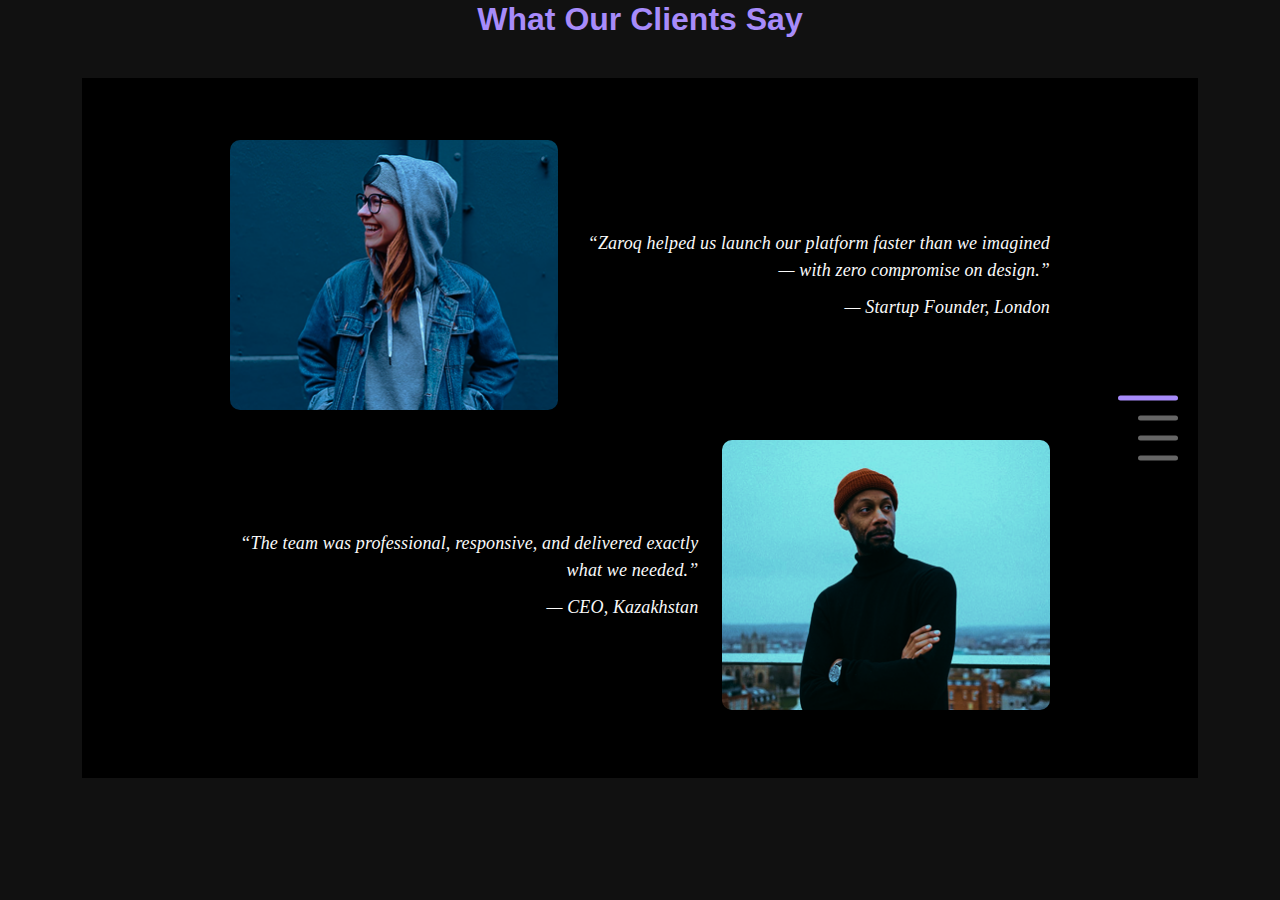
<file: test.html>
<!DOCTYPE html>
<html lang="en">

<head>
    <meta charset="UTF-8" />
    <meta name="viewport" content="width=device-width, initial-scale=1.0" />
    <title>Zaroq Testimonials Scroll Tabs</title>
    <link
        href="https://cdn.jsdelivr.net/npm/bootstrap@5.2.3/dist/css/bootstrap.min.css"
        rel="stylesheet" />

    <style>
        body {
            background-color: #111;
            color: #fff;
            font-family: 'Segoe UI', sans-serif;
        }

        .clients_section {
            display: flex;
            justify-content: center;
            align-items: center;
        }

        .clients_tabs_main {
            position: relative;
            min-height: calc(100vh - 200px);
            background-color: #000000;
        }

        .client_title {
            color: #a78bfa;
            margin-bottom: 40px;
            font-weight: 700;
            text-align: center;
        }

        .clients_card_body {
            text-align: center;
            max-width: 820px;
            margin: 30px auto;
            opacity: 0;
            transform: translateY(30px);
            transition: all 0.6s ease-in-out;
        }
        .clients_card_body .row{
            align-items: center;
        }
        .clients_card_body.visible {
            opacity: 1;
            transform: translateY(0);
        }
        .clients_card_img img {
            height: 270px;
            width: 100%;
            object-fit: cover;
            border-radius: 10px;
        }
        .clients_card_text{
            text-align: end;
        }
        .clients_card_text p {
            font-family: Verdana;
            font-weight: 400;
            font-style: italic;
            font-size: 18px;
            letter-spacing: 0.14px;
            text-align: right;
            vertical-align: middle;
            color: #FAFAFA;
            margin-bottom: 0;
        }
        .clients_card_text span {
            display: block;
            font-family: Verdana;
            font-weight: 400;
            font-style: italic;
            font-size: 18px;
            letter-spacing: 0.14px;
            text-align: right;
            color: #FAFAFA;
            margin-top: 10px;
        }
        .clients_tabs_main .tab-lines {
            display: flex;
            flex-direction: column;
            align-items: flex-end;
            justify-content: center;
            position: absolute;
            top: 50%;
            right: 20px;
            transform: translateY(-50%);
            gap: 15px;
            z-index: 10;
        }
        .clients_tabs_main .tab-lines .nav-link {
            width: 40px;
            height: 5px;
            background-color: #666;
            border-radius: 10px;
            transition: all 0.3s ease;
            padding: 0;
        }
        .clients_tabs_main .tab-lines .nav-link.active {
            background-color: #a78bfa;
            width: 60px;
        }
        .clients_tabs_main .tab-pane {
            min-height: 300px;
            padding: 2rem 0;
        }
    </style>
</head>

<body>

    <section class="clients_section" id="testimonials">
        <div class="container">
            <h2 class="client_title">What Our Clients Say</h2>
            <div class="clients_tabs_main">
                <!-- Tabs content -->
                <div class="tab-content">
                    <div class="tab-pane fade show active" id="tab1">
                        <div class="clients_card_body">
                            <div class="row">
                                <div class="col-lg-5 col-md-5 col-sm-12">
                                    <div class="clients_card_img">
                                        <img src="assets/img/cl1.png" alt="Client 1" />
                                    </div>
                                </div>
                                <div class="col-lg-7 col-md-7 col-sm-12">
                                    <div class="clients_card_text">
                                        <p>“Zaroq helped us launch our platform faster than we imagined — with zero compromise on design.” </p>
                                        <span>— Startup Founder, London</span>
                                    </div>
                                </div>
                            </div>
                        </div>
                        <div class="clients_card_body">
                            <div class="row">
                                <div class="col-lg-7 col-md-7 col-sm-12">
                                    <div class="clients_card_text">
                                        <p>“The team was professional, responsive, and delivered exactly what we needed.”</p>
                                        <span>— CEO, Kazakhstan</span>
                                    </div>
                                </div>
                                <div class="col-lg-5 col-md-5 col-sm-12">
                                    <div class="clients_card_img">
                                        <img src="assets/img/cl2.png" alt="Client 1" />
                                    </div>
                                </div>
                            </div>
                        </div>
                    </div>

                    <div class="tab-pane fade" id="tab2">
                        <div class="clients_card_body">
                            <div class="row">
                                <div class="col-lg-5 col-md-5 col-sm-12">
                                    <div class="clients_card_img">
                                        <img src="assets/img/cl1.png" alt="Client 1" />
                                    </div>
                                </div>
                                <div class="col-lg-7 col-md-7 col-sm-12">
                                    <div class="clients_card_text">
                                        <p>“Zaroq helped us launch our platform faster than we imagined — with zero compromise on design.” </p>
                                        <span>— Startup Founder, London</span>
                                    </div>
                                </div>
                            </div>
                        </div>
                        <div class="clients_card_body">
                            <div class="row">
                                <div class="col-lg-7 col-md-7 col-sm-12">
                                    <div class="clients_card_text">
                                        <p>“The team was professional, responsive, and delivered exactly what we needed.”</p>
                                        <span>— CEO, Kazakhstan</span>
                                    </div>
                                </div>
                                <div class="col-lg-5 col-md-5 col-sm-12">
                                    <div class="clients_card_img">
                                        <img src="assets/img/cl2.png" alt="Client 1" />
                                    </div>
                                </div>
                            </div>
                        </div>
                    </div>

                    <div class="tab-pane fade" id="tab3">
                        <div class="clients_card_body">
                            <div class="row">
                                <div class="col-lg-5 col-md-5 col-sm-12">
                                    <div class="clients_card_img">
                                        <img src="assets/img/cl1.png" alt="Client 1" />
                                    </div>
                                </div>
                                <div class="col-lg-7 col-md-7 col-sm-12">
                                    <div class="clients_card_text">
                                        <p>“Zaroq helped us launch our platform faster than we imagined — with zero compromise on design.” </p>
                                        <span>— Startup Founder, London</span>
                                    </div>
                                </div>
                            </div>
                        </div>
                        <div class="clients_card_body">
                            <div class="row">
                                <div class="col-lg-7 col-md-7 col-sm-12">
                                    <div class="clients_card_text">
                                        <p>“The team was professional, responsive, and delivered exactly what we needed.”</p>
                                        <span>— CEO, Kazakhstan</span>
                                    </div>
                                </div>
                                <div class="col-lg-5 col-md-5 col-sm-12">
                                    <div class="clients_card_img">
                                        <img src="assets/img/cl2.png" alt="Client 1" />
                                    </div>
                                </div>
                            </div>
                        </div>
                    </div>

                    <div class="tab-pane fade" id="tab4">
                        <div class="clients_card_body">
                            <div class="row">
                                <div class="col-lg-5 col-md-5 col-sm-12">
                                    <div class="clients_card_img">
                                        <img src="assets/img/cl1.png" alt="Client 1" />
                                    </div>
                                </div>
                                <div class="col-lg-7 col-md-7 col-sm-12">
                                    <div class="clients_card_text">
                                        <p>“Zaroq helped us launch our platform faster than we imagined — with zero compromise on design.” </p>
                                        <span>— Startup Founder, London</span>
                                    </div>
                                </div>
                            </div>
                        </div>
                        <div class="clients_card_body">
                            <div class="row">
                                <div class="col-lg-7 col-md-7 col-sm-12">
                                    <div class="clients_card_text">
                                        <p>“The team was professional, responsive, and delivered exactly what we needed.”</p>
                                        <span>— CEO, Kazakhstan</span>
                                    </div>
                                </div>
                                <div class="col-lg-5 col-md-5 col-sm-12">
                                    <div class="clients_card_img">
                                        <img src="assets/img/cl2.png" alt="Client 1" />
                                    </div>
                                </div>
                            </div>
                        </div>
                    </div>
                </div>

                <!-- Right-side tab indicators -->
                <ul class="nav tab-lines">
                    <li class="nav-item"><a class="nav-link active"
                            data-bs-toggle="tab" href="#tab1"></a></li>
                    <li class="nav-item"><a class="nav-link"
                            data-bs-toggle="tab" href="#tab2"></a></li>
                    <li class="nav-item"><a class="nav-link"
                            data-bs-toggle="tab" href="#tab3"></a></li>
                    <li class="nav-item"><a class="nav-link"
                            data-bs-toggle="tab" href="#tab4"></a></li>
                </ul>

            </div>
        </div>
    </section>

    <script
        src="https://cdn.jsdelivr.net/npm/bootstrap@5.2.3/dist/js/bootstrap.bundle.min.js"></script>

    <script>
        const panes = document.querySelectorAll('.tab-pane');
        const navLinks = document.querySelectorAll('.tab-lines .nav-link');

        let lastScrollTop = 0;
        let currentTabIndex = 0;

        // Reveal all cards in active tab
        function showCards(index) {
            document.querySelectorAll('.clients_card_body').forEach(card => {
                card.classList.remove('visible');
            });

            const cards = panes[index].querySelectorAll('.clients_card_body');
            cards.forEach((card, i) => {
                setTimeout(() => {
                    card.classList.add('visible');
                }, i * 300);
            });
        }

        // Scroll listener for tab change
        window.addEventListener('scroll', () => {
            const rect = document.getElementById('testimonials').getBoundingClientRect();
            if (rect.top <= window.innerHeight / 2 && rect.bottom >= 100) {
                let scrollTop = window.pageYOffset || document.documentElement.scrollTop;

                // Scroll Down
                if (scrollTop > lastScrollTop && currentTabIndex < panes.length - 1) {
                    currentTabIndex++;
                    changeTab(currentTabIndex);
                }
                // Scroll Up
                else if (scrollTop < lastScrollTop && currentTabIndex > 0) {
                    currentTabIndex--;
                    changeTab(currentTabIndex);
                }

                lastScrollTop = scrollTop <= 0 ? 0 : scrollTop;
            }
        });

        // Activate tab and sync indicators
        function changeTab(index) {
            const tabTrigger = new bootstrap.Tab(navLinks[index]);
            tabTrigger.show();

            navLinks.forEach(l => l.classList.remove('active'));
            navLinks[index].classList.add('active');

            showCards(index);
        }

        // Manual click handling
        navLinks.forEach((link, i) => {
            link.addEventListener('click', () => {
                currentTabIndex = i;
                setTimeout(() => {
                    showCards(i);
                }, 300);
            });
        });

        // Initial state
        showCards(0);
    </script>
</body>

</html>
</file>
